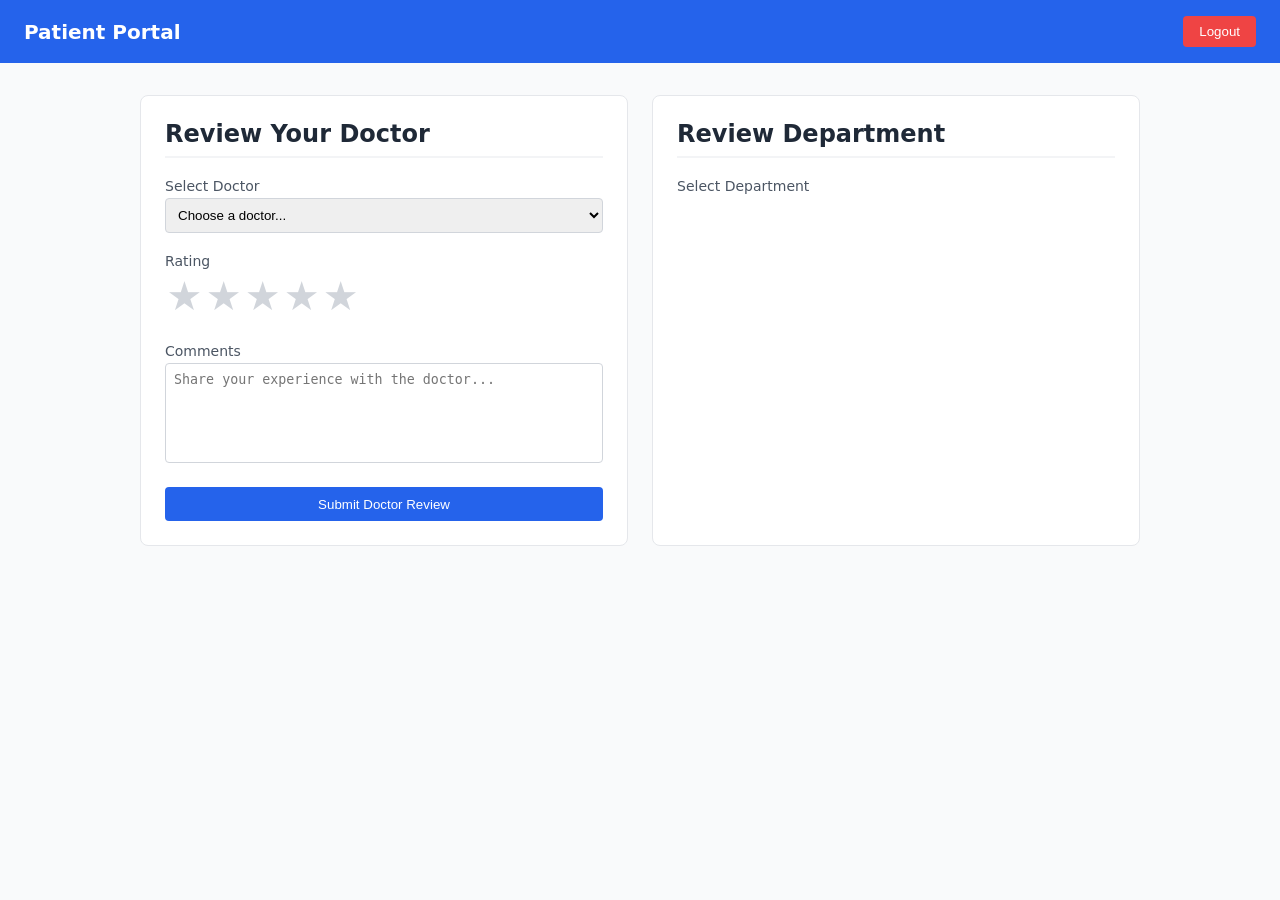
<file: patient page.html>
<!DOCTYPE html> <html lang="en"> <head> <meta charset="UTF-8"> <meta name="viewport" content="width=device-width, initial-scale=1.0"> <title>Patient Dashboard</title> <style> /* Base Page Layout */ body { font-family: system-ui, -apple-system, sans-serif; background-color: #f9fafb; margin: 0; padding: 0; } nav { background-color: #2563eb; color: white; padding: 1rem 1.5rem; display: flex; justify-content: space-between; align-items: center; } .logout-btn { background-color: #ef4444; color: white; border: none; padding: 0.5rem 1rem; border-radius: 0.25rem; cursor: pointer; font-weight: 500; } /* Grid Structure for 2 Columns */ .container { max-width: 1000px; margin: 2rem auto; padding: 0 1rem; display: grid; grid-template-columns: repeat(2, 1fr); gap: 1.5rem; } @media (max-width: 768px) { .container { grid-template-columns: 1fr; } } /* Forms & Cards */ .card { background: white; padding: 1.5rem; border-radius: 0.5rem; border: 1px solid #e5e7eb; } .card h2 { margin-top: 0; border-bottom: 2px solid #f3f4f6; padding-bottom: 0.5rem; color: #1f2937; } .form-group { margin-bottom: 1.25rem; } .form-group label { display: block; font-size: 0.875rem; font-weight: 500; margin-bottom: 0.25rem; color: #4b5563; } select, textarea { width: 100%; padding: 0.5rem; border: 1px solid #d1d5db; border-radius: 0.25rem; box-sizing: border-box; } textarea { height: 100px; resize: none; } /* Interactive Star Rating (Unicode Stars) */ .star-rating { display: inline-flex; flex-direction: row-reverse; } .star-rating input { display: none; } .star-rating label { font-size: 2.5rem; color: #d1d5db; cursor: pointer; padding: 0 0.1rem; } .star-rating label:hover, .star-rating label:hover ~ label, .star-rating input:checked ~ label { color: #f59e0b; } .submit-btn { width: 100%; background-color: #2563eb; color: white; border: none; padding: 0.6rem; border-radius: 0.25rem; font-weight: 500; cursor: pointer; } </style> </head> <body> <!-- Top Navigation with Functional Logout Button --> <nav> <h1 style="margin:0; font-size:1.25rem;">Patient Portal</h1> <button class="logout-btn" onclick="executeLogout()">Logout</button> </nav> <!-- Main 2-Column Patient Layout --> <main class="container"> <!-- COLUMN 1: Doctor Review Section --> <section class="card"> <h2>Review Your Doctor</h2> <form> <div class="form-group"> <label>Select Doctor</label> <select> <option value="">Choose a doctor...</option> <option value="1">Dr. Smith</option> <option value="2">Dr. Jones</option> </select> </div> <div class="form-group"> <label>Rating</label> <div class="star-rating"> <input type="radio" id="doc-5" name="doc-rating" value="5"><label for="doc-5">&#9733;</label> <input type="radio" id="doc-4" name="doc-rating" value="4"><label for="doc-4">&#9733;</label> <input type="radio" id="doc-3" name="doc-rating" value="3"><label for="doc-3">&#9733;</label> <input type="radio" id="doc-2" name="doc-rating" value="2"><label for="doc-2">&#9733;</label> <input type="radio" id="doc-1" name="doc-rating" value="1"><label for="doc-1">&#9733;</label> </div> </div> <div class="form-group"> <label>Comments</label> <textarea placeholder="Share your experience with the doctor..."></textarea> </div> <button type="submit" class="submit-btn">Submit Doctor Review</button> </form> </section> <!-- COLUMN 2: Department Review Section --> <section class="card"> <h2>Review Department</h2> <form> <div class="form-group"> <label>Select Department</
</file>
